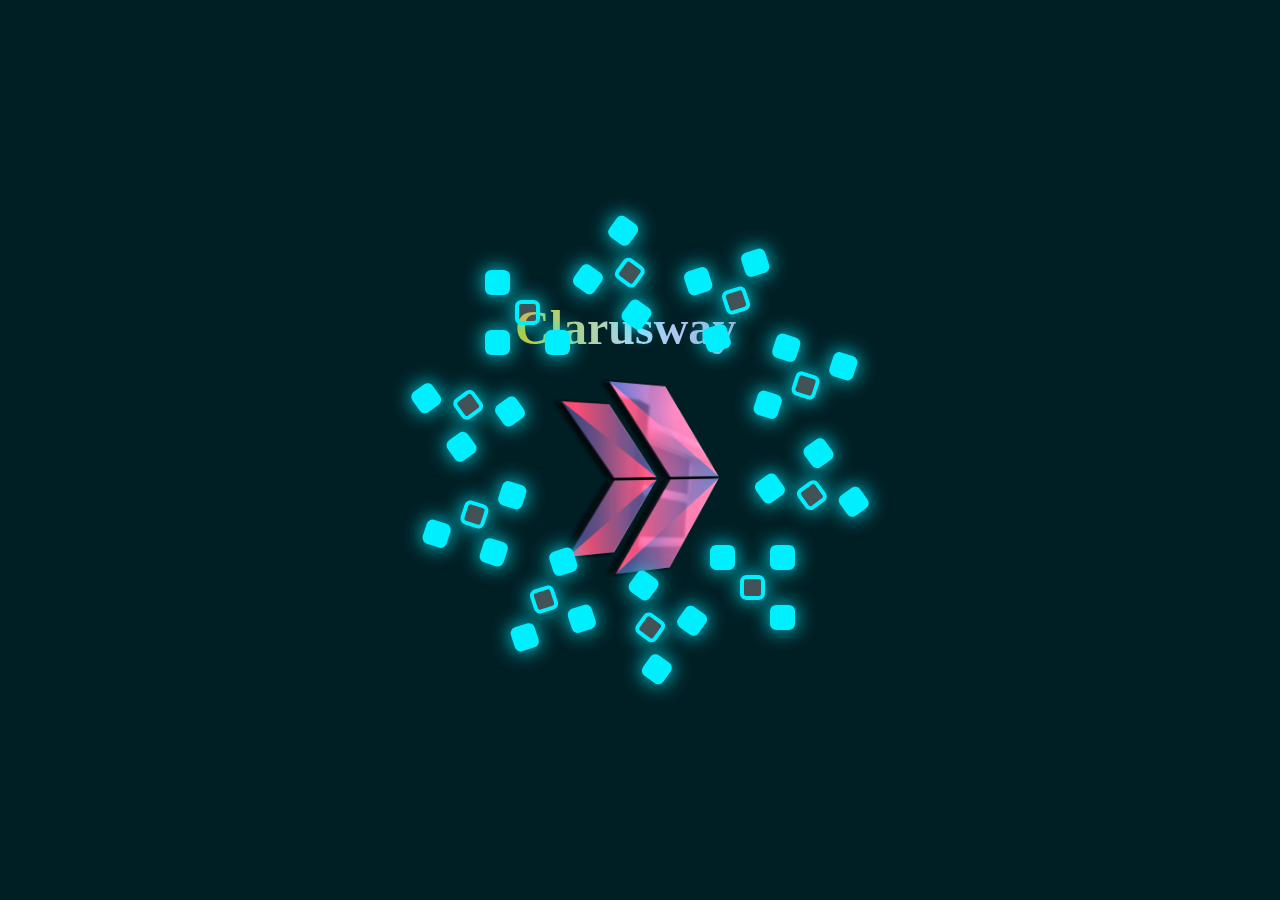
<file: cw-animate/index.html>
<!DOCTYPE html>
<html lang="en">
  <head>
    <meta charset="UTF-8" />
    <meta http-equiv="X-UA-Compatible" content="IE=edge" />
    <meta name="viewport" content="width=device-width, initial-scale=1.0" />
    <title>css animation</title>
    <link rel="stylesheet" href="css/style.css" />
  </head>
  <body>
    <div class="container">
      <div class="name">
        <h1>Clarusway</h1>
        <img src="./img/cw.jpeg" alt="" />
      </div>

      <span style="--a: 1"></span>
      <span style="--a: 2"></span>
      <span style="--a: 3"></span>
      <span style="--a: 4"></span>
      <span style="--a: 5"></span>
      <span style="--a: 6"></span>
      <span style="--a: 7"></span>
      <span style="--a: 8"></span>
      <span style="--a: 9"></span>
      <span style="--a: 10"></span>
    </div>
  </body>
</html>
</file>
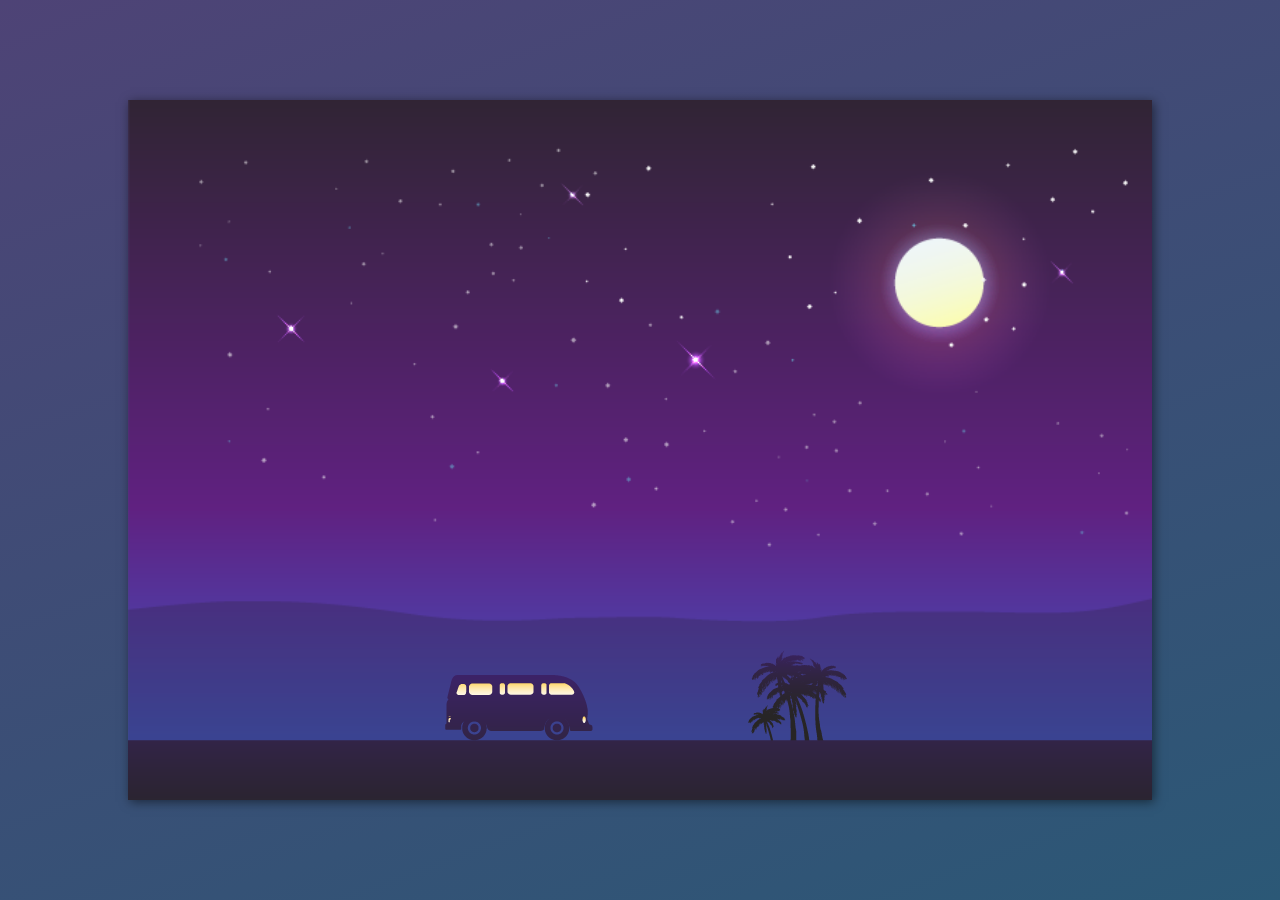
<file: game/game.html>
<!DOCTYPE html>
<html lang="en">
  <head>
    <meta charset="UTF-8" />
    <meta http-equiv="X-UA-Compatible" content="IE=edge" />
    <meta name="viewport" vcontent="width=device-width, initial-scale=1.0" />
    <title>Game-animation</title>
    <link rel="stylesheet" href="style.css" />
  </head>
  <body>
    <div class="bg-image">
      <div class="ground"></div>
      <div class="car">
        <img src="./img/Img_05.png" alt="" />
      </div>
    </div>
    <script src="game.js"></script>
  </body>
</html>
</file>
<file: cw-animate/css/style.css>
* {
    margin: 0;
    padding: 0;
    box-sizing: border-box;
  }
  body {
    display: flex;
    justify-content: center;
    align-items: center;
    min-height: 100vh;
    overflow: hidden;
    background-color: #001f25;
  }
  .container {
    width: 250px;
    height: 300px;
    position: relative;
  }
  .name {
    width: 100%;
    height: 100%;
    font-size: 1.5rem;
    background: linear-gradient(to right, #cfc31d 0%, #a1d9ff 50%, #cf97c8 100%);
    background-clip: text;
    -webkit-background-clip: text;
    -webkit-text-fill-color: transparent;
  }
  
  .container img {
    width: 250px;
    height: 250px;
  }
  .container span {
    position: absolute;
    top: 0;
    left: 0;
    width: 100%;
    height: 100%;
    transform: rotate(calc(36deg * var(--a)));
    cursor: pointer;
  }
  .container span::before {
    content: "";
    position: absolute;
    top: 0;
    left: 0;
    width: 25px;
    height: 25px;
    box-sizing: border-box;
    background-color: rgba(177, 176, 174, 0.363);
    border: 4px solid #00efff;
    border-radius: 25%;
    box-shadow: 0 0 20px #00efff, -30px -30px 0 #00efff, -30px -30px 20px #00efff,
      30px 30px 0 #00efff, 30px 30px 20px #00efff, -30px 30px 0 #00efff,
      -30px 30px 20px #00efff;
    animation: animate 5s linear infinite;
    animation-delay: calc(-0.12s * var(--a));
    transition: all 1.5s;
  }
  .container:hover span::before,
  .container:active span::before {
    transform-origin: 250px;
    box-shadow: 0 0 20px #00efff, -150px -250px 0 #00efff,
      100px 200px 20px #00efff, 150px 250px 0 #00efff, -500px -200px 20px #00efff,
      -800px 200px 0 #00efff, -900px 200px 20px #00efff, 700px -200px 0 #00efff,
      100px -200px 0 #00efff, -200px -130px 20px #00efff;
  }
  @keyframes animate {
    0% {
      transform: rotate(0deg);
      filter: hue-rotate(0deg);
    }
    100% {
      transform: rotate(360deg);
      filter: hue-rotate(720deg);
    }
  }
</file>
<file: game/style.css>
/*****  GAME ANIMATION ******/

* {
    box-sizing: border-box;
    margin: 0;
    padding: 0;
  }
  
  body {
    height: 100vh;
    background-image: linear-gradient(-20deg, #2b5876 0%, #4e4376 100%);
    display: flex;
    justify-content: center;
    align-items: center;
  }
  
  .bg-image {
    background-image: url(./img/Img_1.png);
    background-size: cover;
    box-shadow: 2px 2px 10px rgba(0, 0, 0, 0.5);
    width: 80vw;
    height: 700px;
    position: relative;
    overflow-x: hidden;
  }
  
  .ground {
    height: 150px;
    width: 5000%;
    background-image: url(./img/Img_02.png);
    position: absolute;
    bottom: 0;
    left: 0;
    background-repeat: repeat-x;
    /* animation: right 5s linear infinite; */
  }
  
  .car {
    position: absolute;
    bottom: 55px;
    left: 30%;
    /* animation: pop-up 0.8s linear infinite; */
  }
  
  /*** Animation */
  
  @keyframes right {
    100% {
      transform: translate(-2000px);
    }
  }
  
  @keyframes pop-up {
    0% {
      transform: translateY(-1px);
    }
    50% {
      transform: translateY(0px);
    }
    100% {
      transform: translateY(1px);
    }
  }
  
  .right {
    animation: right 6s linear infinite;
  }
  
  .pop-up {
    animation: pop-up 0.8s linear infinite;
  }
</file>
